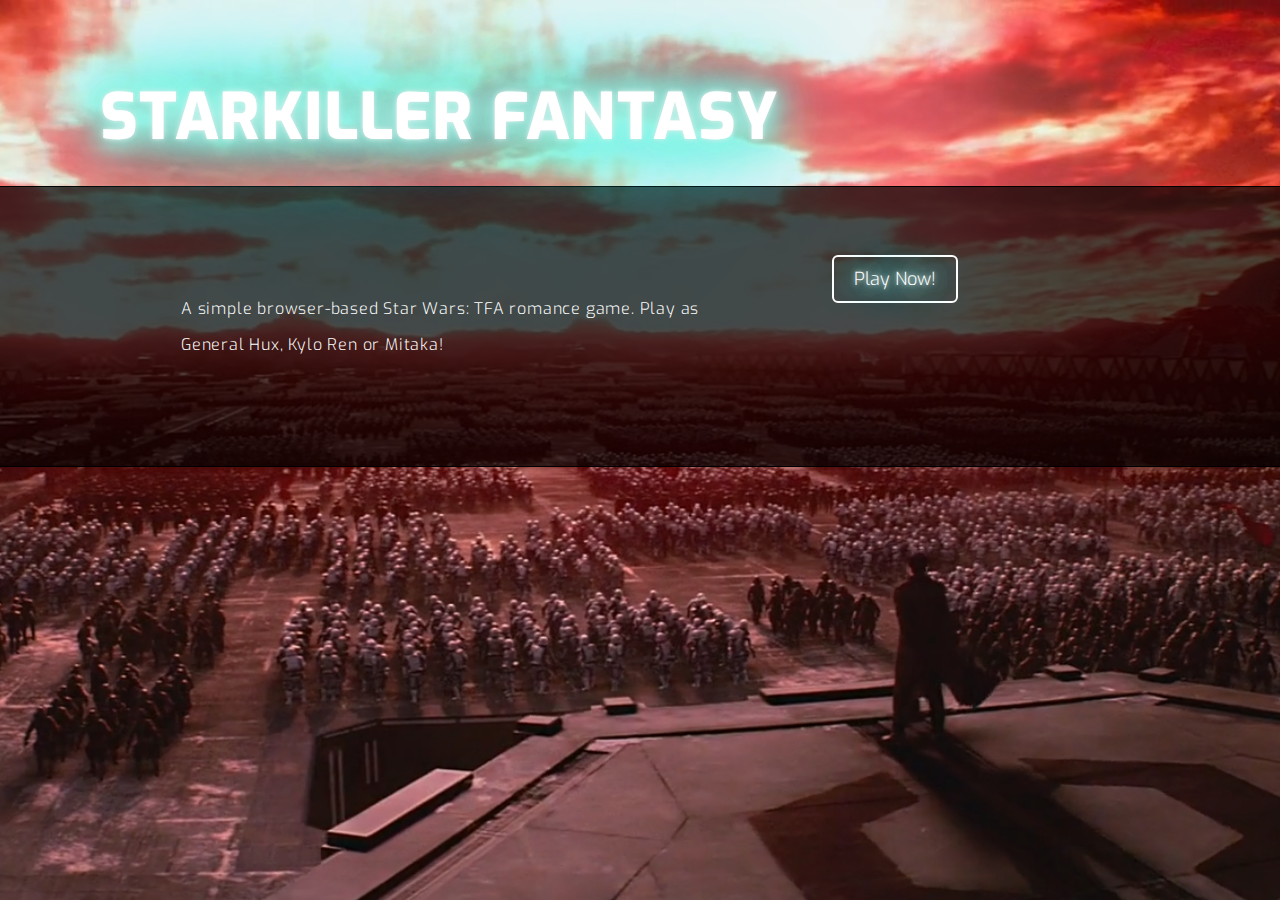
<file: index.html>
<!DOCTYPE html>
<html>
<head>
<meta charset="UTF-8">
<script src="js/game.js"></script>
<script src="js/storylines.js"></script>
<script src="js/storyClass.js"></script>
<link href="https://fonts.googleapis.com/css?family=Exo:300,800" rel="stylesheet"> 
<link href="css/main.css" type"text/css" rel="stylesheet">
<script src="https://ajax.googleapis.com/ajax/libs/jquery/3.1.0/jquery.min.js"></script>
</head>
<body>
	<header>
		<h1>Starkiller Fantasy</h1>
	</header>
	<main>
		<div id="wrap">
			<div id="main-box">
				<div id="icon-box">
				</div>
				<div id="text-box">
					<h2 id="title"></h2>
					<p id="event">A simple browser-based Star Wars: TFA romance game. Play as General Hux, Kylo Ren or Mitaka!</p>
					<ul id="action-list">
						<li id="a" class="choice"><img id="hux-icon" src="img/icon-hux.jpg" class="off character-img" alt="hux-icon" width="125" height="125"></li>
						<li id="b" class="choice"><img id="kylo-icon" src="img/icon-kylo.jpg" class="off character-img" alt="kylo-icon" width="125" height="125"></li>
						<li id="c" class="choice"><img id="mitaka-icon" src="img/icon-mitaka.jpg" class="off character-img" alt="mitaka-icon" width="125" height="125"></li>
					</ul>
					<button id="repeat" onclick="repeat()" class="ending off">Play again?</button>
			    </div>
			</div>
			<div id="status-box">
				<button class="intro" onclick="main()">Play Now!</button>
				<div id="romance-box" class="off">
					<img id="romance-kylo" src="img/romance-kylo.jpg" class="off romance-img" alt="k" width="150" height="150"/>
					<img id="romance-hux" src="img/romance-hux.jpg" class="off romance-img" alt="hux" width="150" height="150"/>
					<h3 id="romance-title"></h3>
					<h3 id="romance-mood"></h3>
					<div id="romance-bar-wrap">
						<div class="active-bar romance-bar-innerwrap">
							<p class="bar-label">0</p>
							<div id="romance-bar" class="romance-bar-inner"></div>
							<p class="bar-label">50</p>
						</div>
					</div>
				</div>
			</div>
		</div>
	</main>
	<footer>
	</footer>
</body>
</html>
</file>
<file: css/main.css>
html{
	background: url('../starkiller_bg.png')no-repeat;
	background-size:cover;
	font-family: 'Exo', sans-serif;
	font-weight:300;
	font-size: 1.5vw;
	line-height: 3vw;
	letter-spacing: .05rem;
	background-position: center center;
	min-height: 100vh;
	margin:0;
	padding:0;
}
*{
	margin:0;
	padding:0;
	box-sizing:border-box;
}
main{
	width:100%;
	min-height:100px;
	margin:0px;
	padding:3rem 0;
	background:rgba(0,0,0,.7);
	border-top:1px solid #000;
	border-bottom:1px solid #000;
	color:#fff;
	overflow:auto;
	text-align:center;
}
#wrap{
	display:flex;
	flex-flow:row wrap;
	text-align:left;
	margin:0 auto;
	max-width:1200px;
}
#main-box{
	width:58%;
	margin:0 3.5% 0 4.5%;
	position:relative;
	z-index: 1;
}
#icon-box{
	float:left;
	width:12.46%;
	position:relative;
	margin: 2% 0;
 }
.character-img.story-mode{
	width:100%;
	height:auto;
	position:absolute;
	top:0;
	right:-15%;
	z-index:10;	
 }
#text-box{
	margin: 8% 12.5%;
    position: relative;
	z-index:20;	
 }
#action-list{
	list-style-type:none;
	margin-left:6.25%;
}
#action-list li:hover{
	text-shadow: 0 0 5px #dff0ed, 0 0 25px #dff0ed, 0 0 50px #dff0ed, 0 0 75px #00ffdd, 0 0 25px #00ffdd, 0 0 50px #00ffdd, 0 0 500px #00ffdd, 0 0 100px #00ffdd;
	cursor:pointer;
}
#status-box{
	width:33%;
	padding:0 4.5% 0 0;
}
#romance-box{
	position: relative;
	padding:.5rem;
}
.story-mode #romance-box{
	background: rgb(72,60,63); /* Old browsers */
	background: -moz-linear-gradient(-45deg, rgba(72,60,63,.8) 0%, rgba(83,71,73,.8) 12%, rgba(68,56,59,.8) 39%, rgba(44,40,40,.8) 51%, rgba(64,52,55,.8) 76%, rgba(23,21,21,.8) 100%); /* FF3.6-15 */
	background: -webkit-linear-gradient(-45deg, rgba(72,60,63,.8) 0%,rgba(83,71,73,.8) 12%,rgba(68,56,59,.8) 39%,rgba(44,40,40,.8) 51%,rgba(64,52,55,.8) 76%,rgba(23,21,21,.8) 100%); /* Chrome10-25,Safari5.1-6 */
	background: linear-gradient(135deg, rgba(72,60,63,.8) 0%,rgba(83,71,73,.8) 12%,rgba(68,56,59,.8) 39%,rgba(44,40,40,.8) 51%,rgba(64,52,55,.8) 76%,rgba(23,21,21,.8) 100%); /* W3C, IE10+, FF16+, Chrome26+, Opera12+, Safari7+ */
	border: 3px ridge #000;
	border-radius:2rem;
	text-shadow: 1px 1px 1px rgba(0,0,0,.9);
}
.story-mode #main-box{
	background: rgb(60,68,72); /* Old browsers */
	background: -moz-linear-gradient(-45deg, rgba(60,68,72,.8) 0%, rgba(71,78,83,.8) 12%, rgba(56,64,68,.8) 39%, rgba(40,42,44,.8) 51%, rgba(52,60,64,.8) 76%, rgba(21,22,23,.8) 100%); /* FF3.6-15 */
	background: -webkit-linear-gradient(-45deg, rgba(60,68,72,.8) 0%,rgba(71,78,83,.8) 12%,rgba(56,64,68,.8) 39%,rgba(40,42,44,.8) 51%,rgba(52,60,64,.8) 76%,rgba(21,22,23,.8) 100%); /* Chrome10-25,Safari5.1-6 */
	background: linear-gradient(135deg, rgba(60,68,72,.8) 0%,rgba(71,78,83,.8) 12%,rgba(56,64,68,.8) 39%,rgba(40,42,44,.8) 51%,rgba(52,60,64,.8) 76%,rgba(21,22,23,.8) 100%); /* W3C, IE10+, FF16+, Chrome26+, Opera12+, Safari7+ */
	border: 3px ridge #000;
	border-radius:2rem;
	text-shadow: 1px 1px 1px rgba(0,0,0,.9);
}
.romance-img{
	position:absolute;
	top: -23%;
	left:0;
	width:33%;
	height:auto;
}
#romance-title,#title{
	font-family: 'Exo', sans-serif;
	font-weight:800;
	font-size:2rem;
}
.story-mode #title, .story-mode #romance-title{
	border-bottom: 3px solid #fff;
}
.story-mode #romance-title,.story-mode #romance-mood{
	margin-left: 30%;
	z-index: 10;
	position: relative;
}
#romance-title{
	font-size:2rem;
}
.choose-char{
	width: 33%;
	float: left;
	text-align: center;
}

h1{
	color: #fff;
	font-size:4rem;
	text-shadow: 0 0 5px #dff0ed, 0 0 25px #dff0ed, 0 0 50px #dff0ed, 0 0 75px #00ffdd, 0 0 25px #00ffdd, 0 0 50px #00ffdd, 0 0 500px #00ffdd, 0 0 100px #00ffdd;
	margin: 100px 0 50px 100px;
	font-family: 'Exo', sans-serif;
	font-weight:800;
	text-transform: uppercase;
}
img{
	border-radius:50%;
	border: 3px solid #111;
}

img:hover{
	border: 3px solid #fff;
	box-shadow: 0 0 5px #dff0ed, 0 0 25px #00ffdd;
}
img.active{
	border: 3px solid #ff3700;
	box-shadow: 0 0 10px #ff0000, 0 0 35px #ff0000;
	}
img.story-mode{
	box-shadow: 0px 0px 5px rgb(0, 255, 238), 0px 0px 15px rgb(0, 255, 238);
	border: 3px solid rgb(0, 255, 238);
}
button, .btn{
	font-family: 'Exo', sans-serif;
	font-weight:300;
  -webkit-border-radius: 6;
  -moz-border-radius: 6;
  border-radius: 6px;
  color: #ffffff;
  font-size: 18px;
  padding: 10px 20px 10px 20px;
  border: solid #fff 2px;
  text-decoration: none;
  background:none;
  text-shadow: 0 0 5px #dff0ed, 0 0 25px #dff0ed, 0 0 50px #dff0ed, 0 0 75px #00ffdd, 0 0 25px #00ffdd, 0 0 50px #00ffdd, 0 0 500px #00ffdd, 0 0 100px #00ffdd;
  max-width:150px;
  margin-top:20px;
  text-align:center;
  }
button:hover, .btn:hover{
  -webkit-border-radius: 6;
  -moz-border-radius: 6;
  border-radius: 6px;
  color: #fff;
  font-size: 18px;
  padding: 10px 20px 10px 20px;
  border: solid #fff 2px;
  text-decoration: none;
  background:#fff;
  box-shadow: 0 0 5px #dff0ed, 0 0 25px #dff0ed, 0 0 50px #dff0ed, 0 0 5px #00ffdd, 0 0 5px #00ffdd, 0 0 50px #00ffdd, 0 0 500px #00ffdd, 0 0 100px #00ffdd;
}
button#repeat{
float:right;
margin:50px;
}
button#repeat::after{
content:"";
clear:both;
}
.off{
	display:none;
}

.right{
float:right;
}
#romance-bar-wrap{
	height: 1.5rem;
	width: 100%;
	margin: 1rem 0 0;
	display:flex;
	flex-flow: row-reverse wrap;
	position: relative;
	right: 2rem;
}
.romance-bar-innerwrap{
	width:calc( 50% - 2px - 1rem);
	position:relative;
}
.romance-bar-innerwrap:first-child{
margin-left:1rem;
}
.romance-bar-innerwrap:last-child{
margin-right:1rem;
}
.active-bar{
	border: 1px solid #333;
	background: #222;
}
.romance-bar-inner{
	background:#ff0000;
	height:100%;
	width:0;
}
.bar-label{
	position:absolute;
	top: -.3rem;
	font-weight:bold
}
.bar-label:first-child{
	left:-2rem;
}
.bar-label:last-child{
	right:-2rem;
}
@media all and (min-width:1200px){
	html{
		font-size: 16px;
		line-height: 36px;
	}
}
</file>
